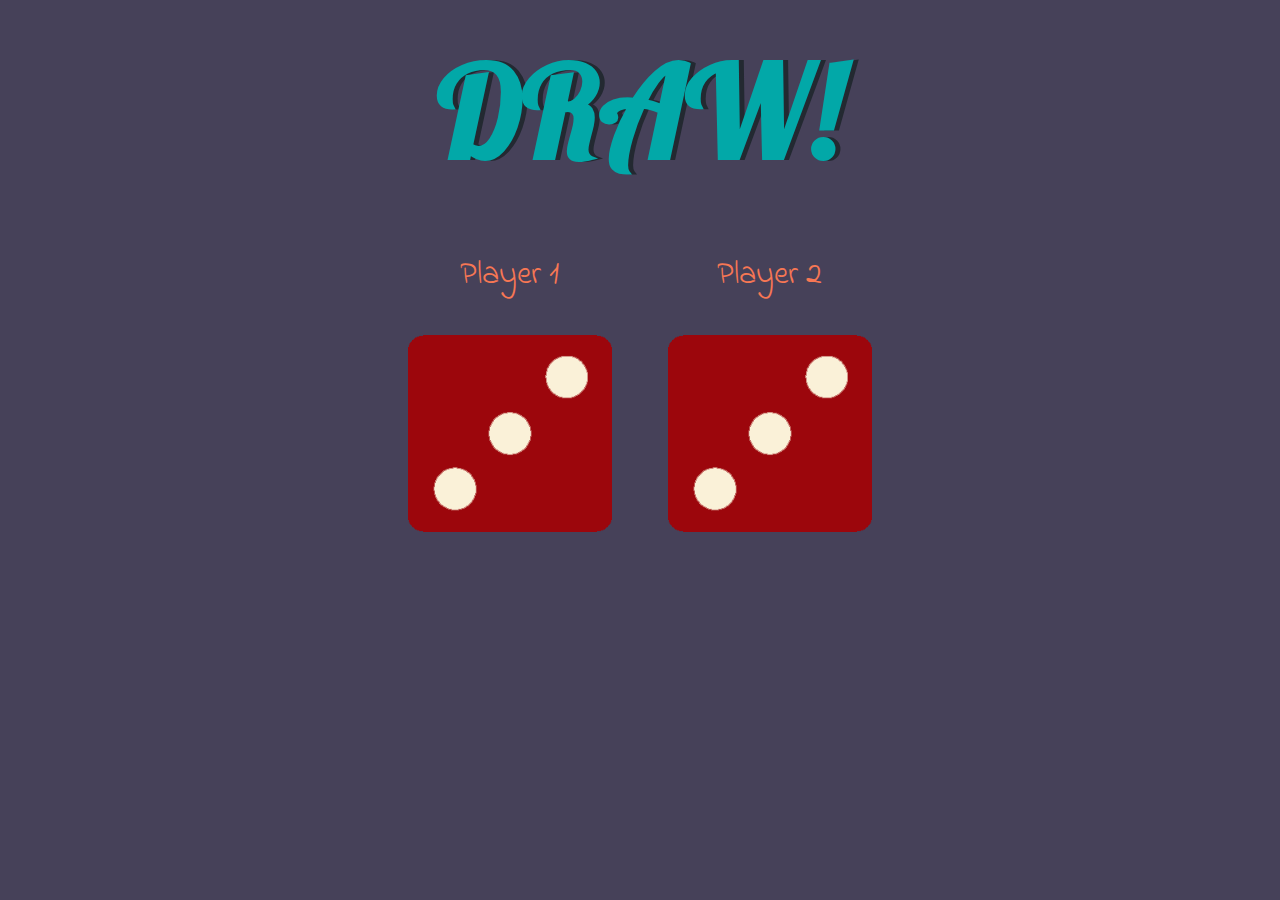
<file: index.html>
<!DOCTYPE html>
<html lang="en" dir="ltr">
  <head>
    <meta charset="utf-8">
    <title>Dice Roll</title>
    <link rel="icon" href="dice.png">
    <link rel="stylesheet" href="styles.css">
    
    <link href="https://fonts.googleapis.com/css?family=Indie+Flower|Lobster" rel="stylesheet">

  </head>
  <body>

    <div class="container">
      <h1>Refresh Me</h1>

      <div class="dice">
        <p>Player 1</p>
        <img class="img1" src="images/dice6.png">
      </div>

      <div class="dice">
        <p>Player 2</p>
        <img class="img2" src="images/dice6.png">
      </div>

    </div>
    <script src="work.js" charset="utf-8"></script>
  </body>
</html>
</file>
<file: styles.css>
.container {
  width: 70%;
  margin: auto;
  text-align: center;
}

.dice {
  text-align: center;
  display: inline-block;

}

body {
  background-color: #464159;
}

h1 {
  margin: 30px;
  font-family: 'Lobster', cursive;
  text-shadow: 5px 0 #232931;
  font-size: 8rem;
  color: #02a8a8;
}

p {
  font-size: 2rem;
  color: #f77754;
  font-family: 'Indie Flower', cursive;
}

img {
  width: 80%;
}
</file>
